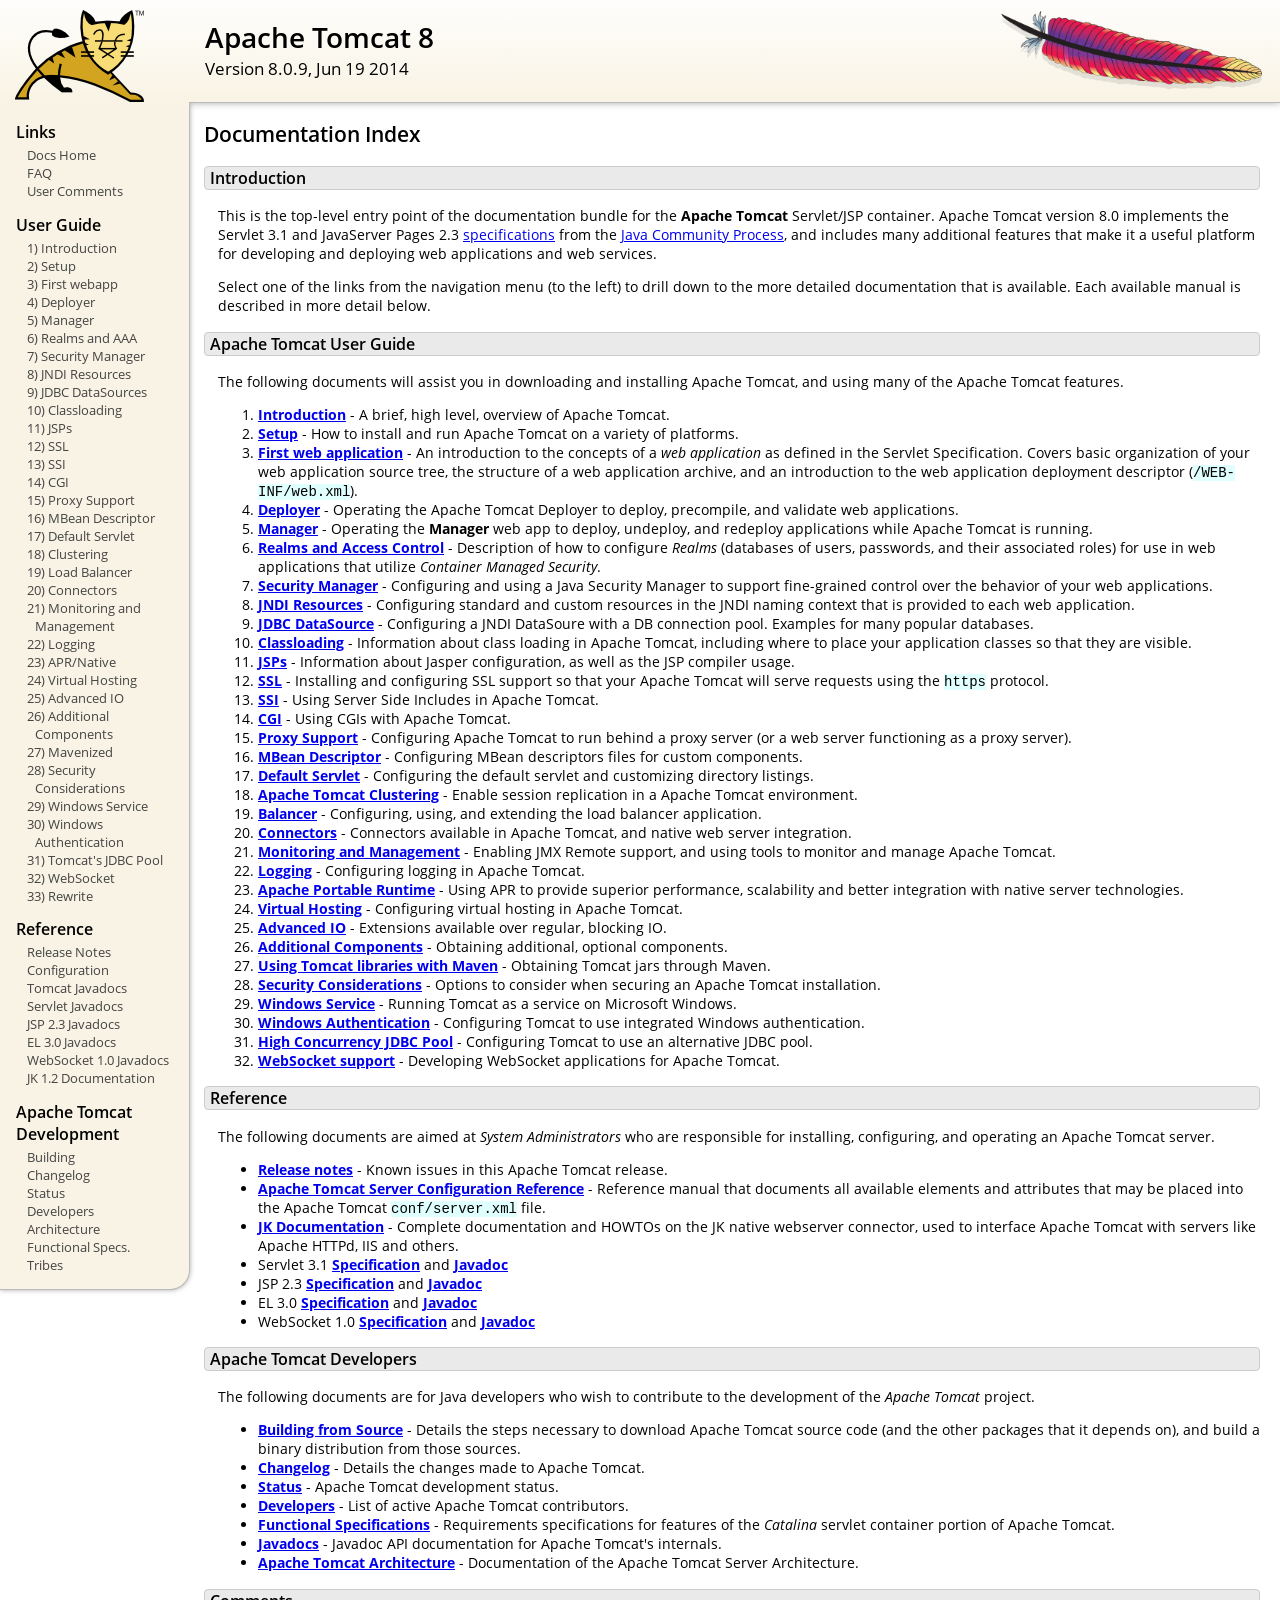
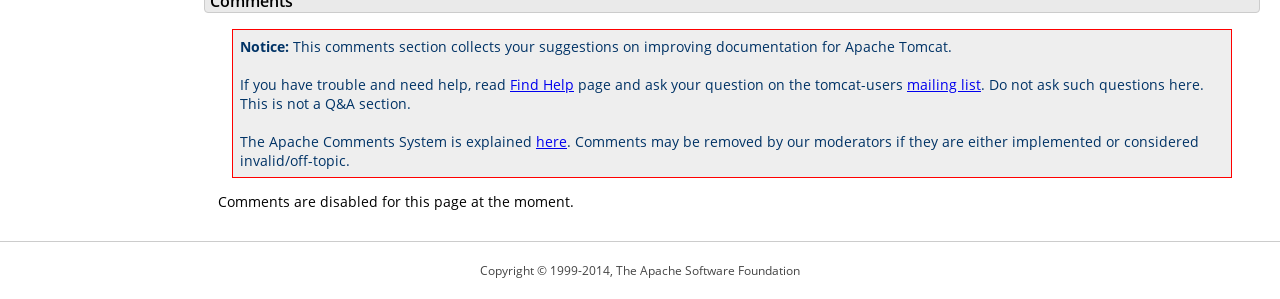
<file: webapps/docs/index.html>
<!DOCTYPE html SYSTEM "about:legacy-compat">
<html lang="en"><head><META http-equiv="Content-Type" content="text/html; charset=UTF-8"><link href="./images/docs-stylesheet.css" rel="stylesheet" type="text/css"><title>Apache Tomcat 8 (8.0.9) - Documentation Index</title><meta name="author" content="Craig R. McClanahan"><meta name="author" content="Remy Maucherat"><meta name="author" content="Yoav Shapira"><script type="application/javascript" data-comments-identifier="tomcat-8.0-doc/index">
    "use strict"; // Enable strict mode

    (function() {
      var thisScript = document.currentScript;
      if (!thisScript) { // Workaround for IE <= 11
        var scripts = document.getElementsByTagName("script");
        thisScript = scripts[scripts.length - 1];
      }
      document.addEventListener("DOMContentLoaded", (function() {
        var commentsDiv = document.getElementById("comments_thread");
        var commentsShortname = "tomcat";
        var commentsIdentifier = "http://tomcat.apache.org/" +
          thisScript.getAttribute("data-comments-identifier") + ".html";

        (function(w, d) {
          if (w.location.hostname.toLowerCase() == "tomcat.apache.org") {
            var s = d.createElement("script");
            s.type = "application/javascript";
            s.async = true;
            s.src = "https://comments.apache.org/show_comments.lua?site=" +
              encodeURIComponent(commentsShortname) +
              "&page=" + encodeURIComponent(commentsIdentifier);
            d.head.appendChild(s);
          } else {
            commentsDiv.appendChild(d.createTextNode("Comments are disabled for this page at the moment."));
          }
        })(window, document);
      }), false);
    })();
  </script></head><body><div id="wrapper"><header><div id="header"><div><div><div class="logo noPrint"><a href="http://tomcat.apache.org/"><img alt="Tomcat Home" src="./images/tomcat.png"></a></div><div style="height: 1px;"></div><div class="asfLogo noPrint"><a href="http://www.apache.org/" target="_blank"><img src="./images/asf-feather.png" alt="The Apache Software Foundation" style="width: 266px; height: 83px;"></a></div><h1>Apache Tomcat 8</h1><div class="versionInfo">
          Version 8.0.9,
          <time datetime="2014-06-19">Jun 19 2014</time></div><div style="height: 1px;"></div><div style="clear: left;"></div></div></div></div></header><div id="middle"><div><div id="mainLeft" class="noprint"><div><nav><div><h2>Links</h2><ul><li><a href="index.html">Docs Home</a></li><li><a href="http://wiki.apache.org/tomcat/FAQ">FAQ</a></li><li><a href="#comments_section">User Comments</a></li></ul></div><div><h2>User Guide</h2><ul><li><a href="introduction.html">1) Introduction</a></li><li><a href="setup.html">2) Setup</a></li><li><a href="appdev/index.html">3) First webapp</a></li><li><a href="deployer-howto.html">4) Deployer</a></li><li><a href="manager-howto.html">5) Manager</a></li><li><a href="realm-howto.html">6) Realms and AAA</a></li><li><a href="security-manager-howto.html">7) Security Manager</a></li><li><a href="jndi-resources-howto.html">8) JNDI Resources</a></li><li><a href="jndi-datasource-examples-howto.html">9) JDBC DataSources</a></li><li><a href="class-loader-howto.html">10) Classloading</a></li><li><a href="jasper-howto.html">11) JSPs</a></li><li><a href="ssl-howto.html">12) SSL</a></li><li><a href="ssi-howto.html">13) SSI</a></li><li><a href="cgi-howto.html">14) CGI</a></li><li><a href="proxy-howto.html">15) Proxy Support</a></li><li><a href="mbeans-descriptor-howto.html">16) MBean Descriptor</a></li><li><a href="default-servlet.html">17) Default Servlet</a></li><li><a href="cluster-howto.html">18) Clustering</a></li><li><a href="balancer-howto.html">19) Load Balancer</a></li><li><a href="connectors.html">20) Connectors</a></li><li><a href="monitoring.html">21) Monitoring and Management</a></li><li><a href="logging.html">22) Logging</a></li><li><a href="apr.html">23) APR/Native</a></li><li><a href="virtual-hosting-howto.html">24) Virtual Hosting</a></li><li><a href="aio.html">25) Advanced IO</a></li><li><a href="extras.html">26) Additional Components</a></li><li><a href="maven-jars.html">27) Mavenized</a></li><li><a href="security-howto.html">28) Security Considerations</a></li><li><a href="windows-service-howto.html">29) Windows Service</a></li><li><a href="windows-auth-howto.html">30) Windows Authentication</a></li><li><a href="jdbc-pool.html">31) Tomcat's JDBC Pool</a></li><li><a href="web-socket-howto.html">32) WebSocket</a></li><li><a href="rewrite.html">33) Rewrite</a></li></ul></div><div><h2>Reference</h2><ul><li><a href="RELEASE-NOTES.txt">Release Notes</a></li><li><a href="config/index.html">Configuration</a></li><li><a href="api/index.html">Tomcat Javadocs</a></li><li><a href="servletapi/index.html">Servlet Javadocs</a></li><li><a href="jspapi/index.html">JSP 2.3 Javadocs</a></li><li><a href="elapi/index.html">EL 3.0 Javadocs</a></li><li><a href="websocketapi/index.html">WebSocket 1.0 Javadocs</a></li><li><a href="http://tomcat.apache.org/connectors-doc/">JK 1.2 Documentation</a></li></ul></div><div><h2>Apache Tomcat Development</h2><ul><li><a href="building.html">Building</a></li><li><a href="changelog.html">Changelog</a></li><li><a href="http://wiki.apache.org/tomcat/TomcatVersions">Status</a></li><li><a href="developers.html">Developers</a></li><li><a href="architecture/index.html">Architecture</a></li><li><a href="funcspecs/index.html">Functional Specs.</a></li><li><a href="tribes/introduction.html">Tribes</a></li></ul></div></nav></div></div><div id="mainRight"><div id="content"><h2>Documentation Index</h2><h3 id="Introduction">Introduction</h3><div class="text">

<p>This is the top-level entry point of the documentation bundle for the
<strong>Apache Tomcat</strong> Servlet/JSP container.  Apache Tomcat version
8.0 implements the Servlet 3.1 and JavaServer Pages 2.3
<a href="http://wiki.apache.org/tomcat/Specifications">specifications</a> from the
<a href="http://www.jcp.org">Java Community Process</a>, and includes many
additional features that make it a useful platform for developing and deploying
web applications and web services.</p>

<p>Select one of the links from the navigation menu (to the left) to drill
down to the more detailed documentation that is available.  Each available
manual is described in more detail below.</p>

</div><h3 id="Apache_Tomcat_User_Guide">Apache Tomcat User Guide</h3><div class="text">

<p>The following documents will assist you in downloading and installing
Apache Tomcat, and using many of the Apache Tomcat features.</p>

<ol>
<li><a href="introduction.html"><strong>Introduction</strong></a> - A
    brief, high level, overview of Apache Tomcat.</li>
<li><a href="setup.html"><strong>Setup</strong></a> - How to install and run
    Apache Tomcat on a variety of platforms.</li>
<li><a href="appdev/index.html"><strong>First web application</strong></a>
    - An introduction to the concepts of a <em>web application</em> as defined
    in the Servlet Specification.  Covers basic organization of your web application
    source tree, the structure of a web application archive, and an
    introduction to the web application deployment descriptor
    (<code>/WEB-INF/web.xml</code>).</li>
<li><a href="deployer-howto.html"><strong>Deployer</strong></a> -
    Operating the Apache Tomcat Deployer to deploy, precompile, and validate web
    applications.</li>
<li><a href="manager-howto.html"><strong>Manager</strong></a> -
    Operating the <strong>Manager</strong> web app to deploy, undeploy, and
    redeploy applications while Apache Tomcat is running.</li>
<li><a href="realm-howto.html"><strong>Realms and Access Control</strong></a>
    - Description of how to configure <em>Realms</em> (databases of users,
    passwords, and their associated roles) for use in web applications that
    utilize <em>Container Managed Security</em>.</li>
<li><a href="security-manager-howto.html"><strong>Security Manager</strong></a>
    - Configuring and using a Java Security Manager to
    support fine-grained control over the behavior of your web applications.
    </li>
<li><a href="jndi-resources-howto.html"><strong>JNDI Resources</strong></a>
    - Configuring standard and custom resources in the JNDI naming context
    that is provided to each web application.</li>
<li><a href="jndi-datasource-examples-howto.html">
    <strong>JDBC DataSource</strong></a>
    - Configuring a JNDI DataSoure with a DB connection pool.
    Examples for many popular databases.</li>
<li><a href="class-loader-howto.html"><strong>Classloading</strong></a>
    - Information about class loading in Apache Tomcat, including where to place
    your application classes so that they are visible.</li>
<li><a href="jasper-howto.html"><strong>JSPs</strong></a>
    - Information about Jasper configuration, as well as the JSP compiler
    usage.</li>
<li><a href="ssl-howto.html"><strong>SSL</strong></a> -
    Installing and
    configuring SSL support so that your Apache Tomcat will serve requests using
    the <code>https</code> protocol.</li>
<li><a href="ssi-howto.html"><strong>SSI</strong></a> -
    Using Server Side Includes in Apache Tomcat.</li>
<li><a href="cgi-howto.html"><strong>CGI</strong></a> -
    Using CGIs with Apache Tomcat.</li>
<li><a href="proxy-howto.html"><strong>Proxy Support</strong></a> -
    Configuring Apache Tomcat to run behind a proxy server (or a web server
    functioning as a proxy server).</li>
<li><a href="mbeans-descriptor-howto.html"><strong>MBean Descriptor</strong></a> -
    Configuring MBean descriptors files for custom components.</li>
<li><a href="default-servlet.html"><strong>Default Servlet</strong></a> -
    Configuring the default servlet and customizing directory listings.</li>
<li><a href="cluster-howto.html"><strong>Apache Tomcat Clustering</strong></a> -
    Enable session replication in a Apache Tomcat environment.</li>
<li><a href="balancer-howto.html"><strong>Balancer</strong></a> -
    Configuring, using, and extending the load balancer application.</li>
<li><a href="connectors.html"><strong>Connectors</strong></a> -
    Connectors available in Apache Tomcat, and native web server integration.</li>
<li><a href="monitoring.html"><strong>Monitoring and Management</strong></a> -
    Enabling JMX Remote support, and using tools to monitor and manage Apache Tomcat.</li>
<li><a href="logging.html"><strong>Logging</strong></a> -
    Configuring logging in Apache Tomcat.</li>
<li><a href="apr.html"><strong>Apache Portable Runtime</strong></a> -
    Using APR to provide superior performance, scalability and better
    integration with native server technologies.</li>
<li><a href="virtual-hosting-howto.html"><strong>Virtual Hosting</strong></a> -
    Configuring virtual hosting in Apache Tomcat.</li>
<li><a href="aio.html"><strong>Advanced IO</strong></a> -
    Extensions available over regular, blocking IO.</li>
<li><a href="extras.html"><strong>Additional Components</strong></a> -
    Obtaining additional, optional components.</li>
<li><a href="maven-jars.html"><strong>Using Tomcat libraries with Maven</strong></a> -
    Obtaining Tomcat jars through Maven.</li>
<li><a href="security-howto.html"><strong>Security Considerations</strong></a> -
    Options to consider when securing an Apache Tomcat installation.</li>
<li><a href="windows-service-howto.html"><strong>Windows Service</strong></a> -
    Running Tomcat as a service on Microsoft Windows.</li>
<li><a href="windows-auth-howto.html"><strong>Windows Authentication</strong></a> -
    Configuring Tomcat to use integrated Windows authentication.</li>
<li><a href="jdbc-pool.html"><strong>High Concurrency JDBC Pool</strong></a> -
    Configuring Tomcat to use an alternative JDBC pool.</li>
<li><a href="web-socket-howto.html"><strong>WebSocket support</strong></a> -
    Developing WebSocket applications for Apache Tomcat.</li>

</ol>

</div><h3 id="Reference">Reference</h3><div class="text">

<p>The following documents are aimed at <em>System Administrators</em> who
are responsible for installing, configuring, and operating an Apache Tomcat server.
</p>
<ul>
<li><a href="RELEASE-NOTES.txt"><strong>Release notes</strong></a>
    - Known issues in this Apache Tomcat release.
    </li>
<li><a href="config/index.html"><strong>Apache Tomcat Server Configuration Reference</strong></a>
    - Reference manual that documents all available elements and attributes
      that may be placed into the Apache Tomcat <code>conf/server.xml</code> file.
    </li>
<li><a href="http://tomcat.apache.org/connectors-doc/index.html"><strong>JK Documentation</strong></a>
    - Complete documentation and HOWTOs on the JK native webserver connector,
      used to interface Apache Tomcat with servers like Apache HTTPd, IIS
      and others.</li>
<li>Servlet 3.1
    <a href="http://jcp.org/aboutJava/communityprocess/final/jsr340/index.html">
    <strong>Specification</strong></a> and
    <a href="http://docs.oracle.com/javaee/7/api/javax/servlet/package-summary.html">
    <strong>Javadoc</strong></a>
    </li>
<li>JSP 2.3
    <a href="http://jcp.org/aboutJava/communityprocess/mrel/jsr245/index2.html">
    <strong>Specification</strong></a> and
    <a href="http://docs.oracle.com/javaee/7/api/javax/servlet/jsp/package-summary.html">
    <strong>Javadoc</strong></a>
    </li>
<li>EL 3.0
    <a href="http://jcp.org/aboutJava/communityprocess/final/jsr341/index.html">
    <strong>Specification</strong></a> and
    <a href="http://docs.oracle.com/javaee/7/api/javax/el/package-summary.html">
    <strong>Javadoc</strong></a>
    </li>
<li>WebSocket 1.0
    <a href="http://jcp.org/aboutJava/communityprocess/final/jsr356/index.html">
    <strong>Specification</strong></a> and
    <a href="http://docs.oracle.com/javaee/7/api/javax/websocket/package-summary.html">
    <strong>Javadoc</strong></a>
    </li>
</ul>

</div><h3 id="Apache_Tomcat_Developers">Apache Tomcat Developers</h3><div class="text">

<p>The following documents are for Java developers who wish to contribute to
the development of the <em>Apache Tomcat</em> project.</p>
<ul>
<li><a href="building.html"><strong>Building from Source</strong></a> -
    Details the steps necessary to download Apache Tomcat source code (and the
    other packages that it depends on), and build a binary distribution from
    those sources.
    </li>
<li><a href="changelog.html"><strong>Changelog</strong></a> - Details the
    changes made to Apache Tomcat.
    </li>
<li><a href="http://wiki.apache.org/tomcat/TomcatVersions"><strong>Status</strong></a> -
    Apache Tomcat development status.
    </li>
<li><a href="developers.html"><strong>Developers</strong></a> - List of active
    Apache Tomcat contributors.
    </li>
<li><a href="funcspecs/index.html"><strong>Functional Specifications</strong></a>
    - Requirements specifications for features of the <em>Catalina</em> servlet
    container portion of Apache Tomcat.</li>
<li><a href="api/index.html"><strong>Javadocs</strong></a>
    - Javadoc API documentation for Apache Tomcat's internals.</li>
<li><a href="architecture/index.html"><strong>Apache Tomcat Architecture</strong></a>
    - Documentation of the Apache Tomcat Server Architecture.</li>
</ul>

</div><div class="noprint"><h3 id="comments_section">
                  Comments
                </h3><div class="text"><p class="notice"><strong>Notice: </strong>This comments section collects your suggestions
                    on improving documentation for Apache Tomcat.<br><br>
                    If you have trouble and need help, read
                    <a href="http://tomcat.apache.org/findhelp.html">Find Help</a> page
                    and ask your question on the tomcat-users
                    <a href="http://tomcat.apache.org/lists.html">mailing list</a>.
                    Do not ask such questions here. This is not a Q&amp;A section.<br><br>
                    The Apache Comments System is explained <a href="./comments.html">here</a>.
                    Comments may be removed by our moderators if they are either
                    implemented or considered invalid/off-topic.
                  </p><div id="comments_thread"></div></div></div></div></div></div></div><footer><div id="footer">
    Copyright &copy; 1999-2014, The Apache Software Foundation
  </div></footer></div></body></html>
</file>
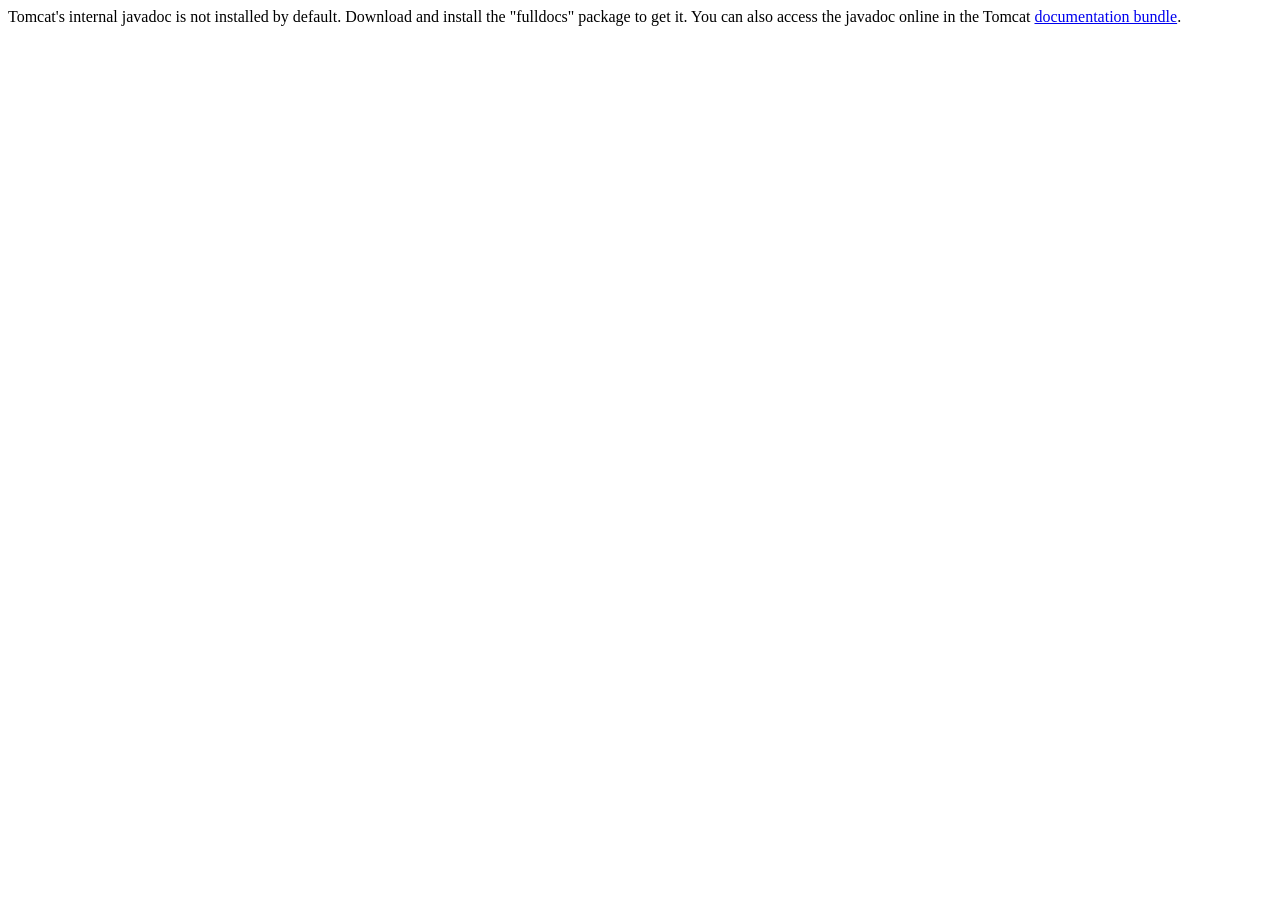
<file: webapps/docs/api/index.html>
<!--
  Licensed to the Apache Software Foundation (ASF) under one or more
  contributor license agreements.  See the NOTICE file distributed with
  this work for additional information regarding copyright ownership.
  The ASF licenses this file to You under the Apache License, Version 2.0
  (the "License"); you may not use this file except in compliance with
  the License.  You may obtain a copy of the License at

      http://www.apache.org/licenses/LICENSE-2.0

  Unless required by applicable law or agreed to in writing, software
  distributed under the License is distributed on an "AS IS" BASIS,
  WITHOUT WARRANTIES OR CONDITIONS OF ANY KIND, either express or implied.
  See the License for the specific language governing permissions and
  limitations under the License.
-->
<!DOCTYPE html>
<html>
    <head>
    <meta charset="UTF-8" />
    <title>API docs</title>
</head>

<body>

Tomcat's internal javadoc is not installed by default. Download and install
the "fulldocs" package to get it.

You can also access the javadoc online in the Tomcat
<a href="http://tomcat.apache.org/tomcat-8.0-doc/">
documentation bundle</a>.

</body>
</html>
</file>
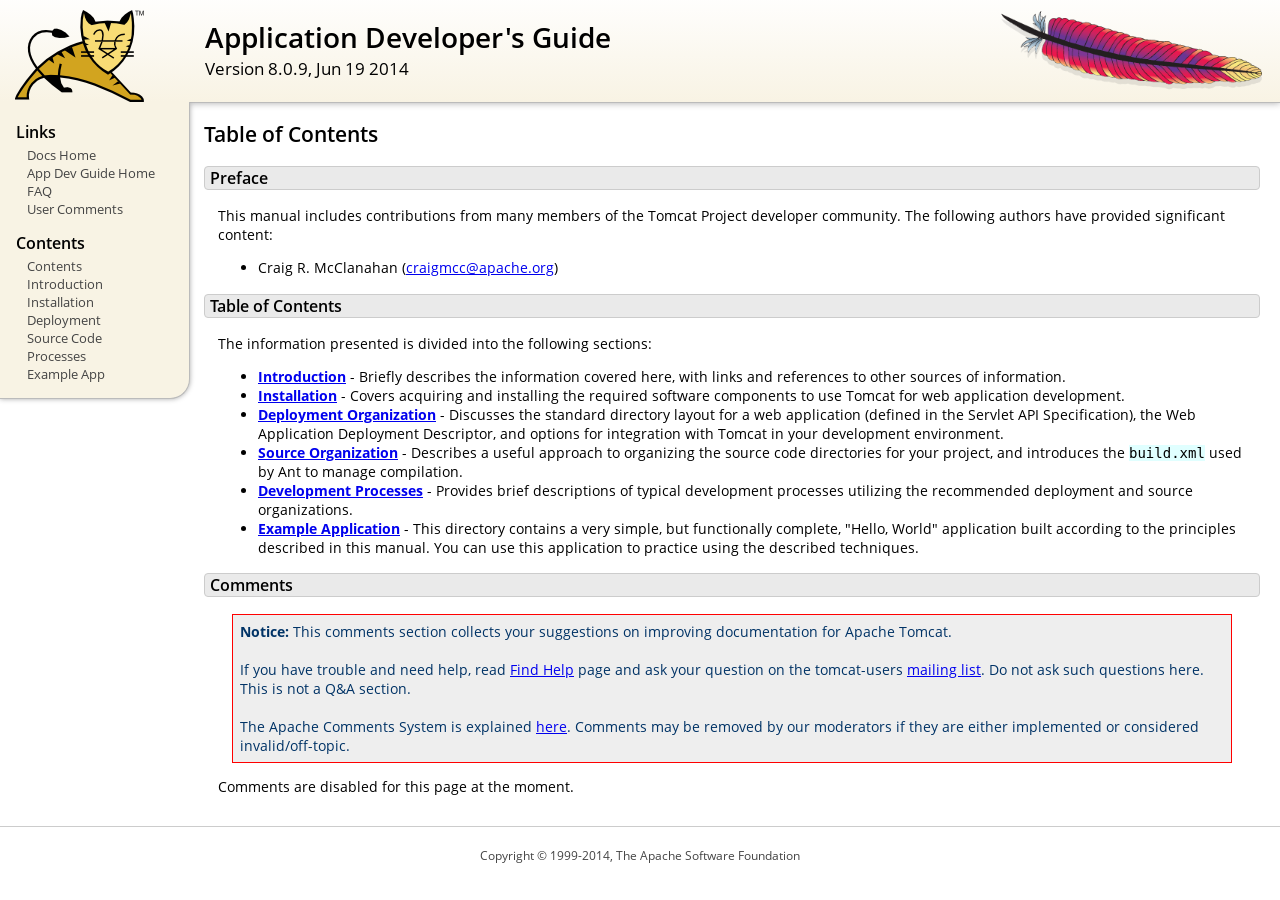
<file: webapps/docs/appdev/index.html>
<!DOCTYPE html SYSTEM "about:legacy-compat">
<html lang="en"><head><META http-equiv="Content-Type" content="text/html; charset=UTF-8"><link href="../images/docs-stylesheet.css" rel="stylesheet" type="text/css"><title>Application Developer's Guide (8.0.9) - Table of Contents</title><meta name="author" content="Craig R. McClanahan"><script type="application/javascript" data-comments-identifier="tomcat-8.0-doc/appdev/index">
    "use strict"; // Enable strict mode

    (function() {
      var thisScript = document.currentScript;
      if (!thisScript) { // Workaround for IE <= 11
        var scripts = document.getElementsByTagName("script");
        thisScript = scripts[scripts.length - 1];
      }
      document.addEventListener("DOMContentLoaded", (function() {
        var commentsDiv = document.getElementById("comments_thread");
        var commentsShortname = "tomcat";
        var commentsIdentifier = "http://tomcat.apache.org/" +
          thisScript.getAttribute("data-comments-identifier") + ".html";

        (function(w, d) {
          if (w.location.hostname.toLowerCase() == "tomcat.apache.org") {
            var s = d.createElement("script");
            s.type = "application/javascript";
            s.async = true;
            s.src = "https://comments.apache.org/show_comments.lua?site=" +
              encodeURIComponent(commentsShortname) +
              "&page=" + encodeURIComponent(commentsIdentifier);
            d.head.appendChild(s);
          } else {
            commentsDiv.appendChild(d.createTextNode("Comments are disabled for this page at the moment."));
          }
        })(window, document);
      }), false);
    })();
  </script></head><body><div id="wrapper"><header><div id="header"><div><div><div class="logo noPrint"><a href="http://tomcat.apache.org/"><img alt="Tomcat Home" src="../images/tomcat.png"></a></div><div style="height: 1px;"></div><div class="asfLogo noPrint"><a href="http://www.apache.org/" target="_blank"><img src="../images/asf-feather.png" alt="The Apache Software Foundation" style="width: 266px; height: 83px;"></a></div><h1>Application Developer's Guide</h1><div class="versionInfo">
          Version 8.0.9,
          <time datetime="2014-06-19">Jun 19 2014</time></div><div style="height: 1px;"></div><div style="clear: left;"></div></div></div></div></header><div id="middle"><div><div id="mainLeft" class="noprint"><div><nav><div><h2>Links</h2><ul><li><a href="../index.html">Docs Home</a></li><li><a href="index.html">App Dev Guide Home</a></li><li><a href="http://wiki.apache.org/tomcat/FAQ">FAQ</a></li><li><a href="#comments_section">User Comments</a></li></ul></div><div><h2>Contents</h2><ul><li><a href="index.html">Contents</a></li><li><a href="introduction.html">Introduction</a></li><li><a href="installation.html">Installation</a></li><li><a href="deployment.html">Deployment</a></li><li><a href="source.html">Source Code</a></li><li><a href="processes.html">Processes</a></li><li><a href="sample/">Example App</a></li></ul></div></nav></div></div><div id="mainRight"><div id="content"><h2>Table of Contents</h2><h3 id="Preface">Preface</h3><div class="text">

<p>This manual includes contributions from many members of the Tomcat Project
developer community.  The following authors have provided significant content:
</p>
<ul>
<li>Craig R. McClanahan
    (<a href="mailto:craigmcc@apache.org">craigmcc@apache.org</a>)</li>
</ul>

</div><h3 id="Table_of_Contents">Table of Contents</h3><div class="text">

<p>The information presented is divided into the following sections:</p>
<ul>
<li><a href="introduction.html"><strong>Introduction</strong></a> -
    Briefly describes the information covered here, with
    links and references to other sources of information.</li>
<li><a href="installation.html"><strong>Installation</strong></a> -
    Covers acquiring and installing the required software
    components to use Tomcat for web application development.</li>
<li><a href="deployment.html"><strong>Deployment Organization</strong></a> -
    Discusses the standard directory layout for a web application
    (defined in the Servlet API Specification), the Web Application
    Deployment Descriptor, and options for integration with Tomcat
    in your development environment.</li>
<li><a href="source.html"><strong>Source Organization</strong></a> -
    Describes a useful approach to organizing the source code
    directories for your project, and introduces the
    <code>build.xml</code> used by Ant to manage compilation.</li>
<li><a href="processes.html"><strong>Development Processes</strong></a> -
    Provides brief descriptions of typical development processes
    utilizing the recommended deployment and source organizations.</li>
<li><a href="sample/" target="_blank"><strong>Example Application</strong></a> -
    This directory contains a very simple, but functionally complete,
    "Hello, World" application built according to the principles
    described in this manual.  You can use this application to
    practice using the described techniques.</li>
</ul>

</div><div class="noprint"><h3 id="comments_section">
                  Comments
                </h3><div class="text"><p class="notice"><strong>Notice: </strong>This comments section collects your suggestions
                    on improving documentation for Apache Tomcat.<br><br>
                    If you have trouble and need help, read
                    <a href="http://tomcat.apache.org/findhelp.html">Find Help</a> page
                    and ask your question on the tomcat-users
                    <a href="http://tomcat.apache.org/lists.html">mailing list</a>.
                    Do not ask such questions here. This is not a Q&amp;A section.<br><br>
                    The Apache Comments System is explained <a href="../comments.html">here</a>.
                    Comments may be removed by our moderators if they are either
                    implemented or considered invalid/off-topic.
                  </p><div id="comments_thread"></div></div></div></div></div></div></div><footer><div id="footer">
    Copyright &copy; 1999-2014, The Apache Software Foundation
  </div></footer></div></body></html>
</file>
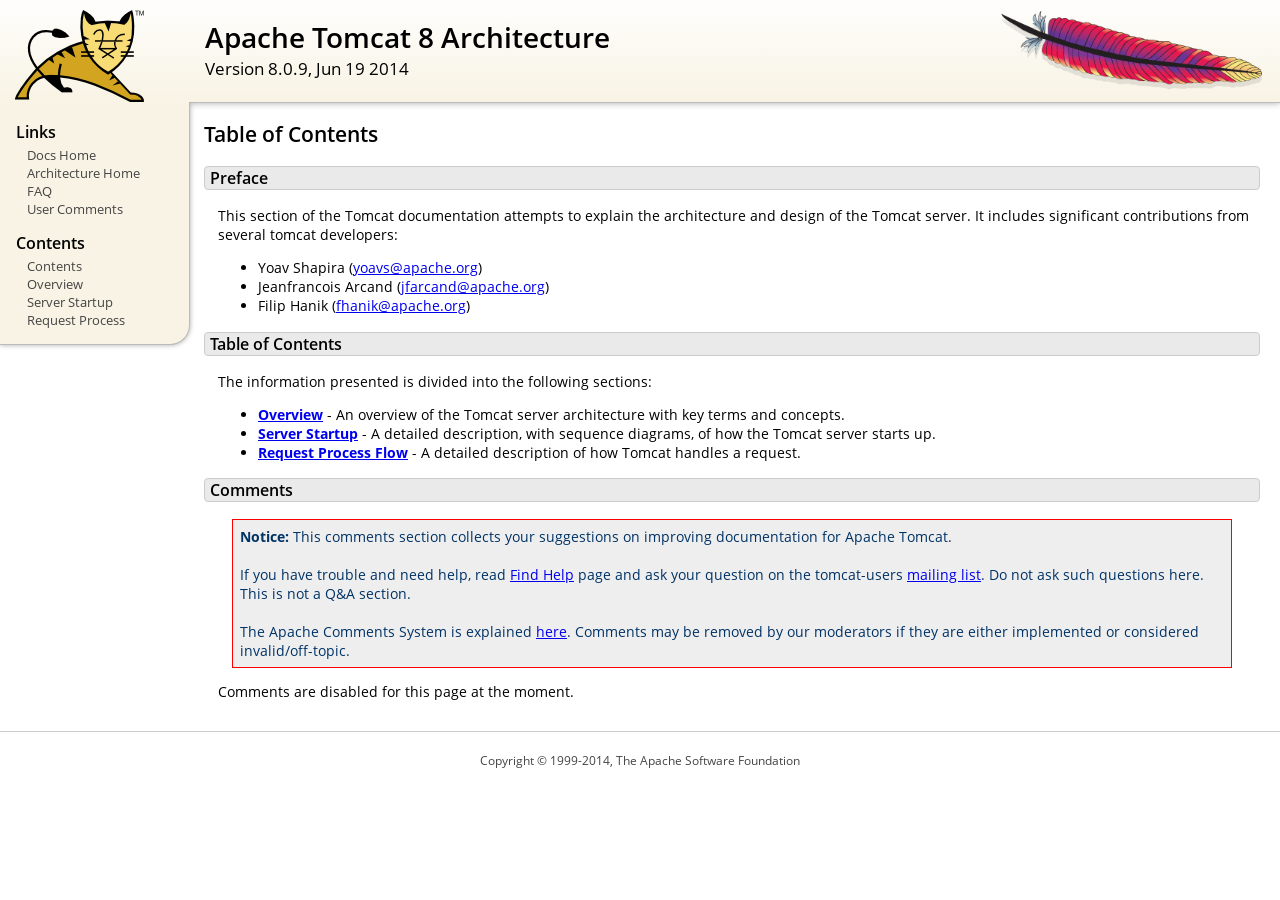
<file: webapps/docs/architecture/index.html>
<!DOCTYPE html SYSTEM "about:legacy-compat">
<html lang="en"><head><META http-equiv="Content-Type" content="text/html; charset=UTF-8"><link href="../images/docs-stylesheet.css" rel="stylesheet" type="text/css"><title>Apache Tomcat 8 Architecture (8.0.9) - Table of Contents</title><meta name="author" content="Yoav Shapira"><script type="application/javascript" data-comments-identifier="tomcat-8.0-doc/architecture/index">
    "use strict"; // Enable strict mode

    (function() {
      var thisScript = document.currentScript;
      if (!thisScript) { // Workaround for IE <= 11
        var scripts = document.getElementsByTagName("script");
        thisScript = scripts[scripts.length - 1];
      }
      document.addEventListener("DOMContentLoaded", (function() {
        var commentsDiv = document.getElementById("comments_thread");
        var commentsShortname = "tomcat";
        var commentsIdentifier = "http://tomcat.apache.org/" +
          thisScript.getAttribute("data-comments-identifier") + ".html";

        (function(w, d) {
          if (w.location.hostname.toLowerCase() == "tomcat.apache.org") {
            var s = d.createElement("script");
            s.type = "application/javascript";
            s.async = true;
            s.src = "https://comments.apache.org/show_comments.lua?site=" +
              encodeURIComponent(commentsShortname) +
              "&page=" + encodeURIComponent(commentsIdentifier);
            d.head.appendChild(s);
          } else {
            commentsDiv.appendChild(d.createTextNode("Comments are disabled for this page at the moment."));
          }
        })(window, document);
      }), false);
    })();
  </script></head><body><div id="wrapper"><header><div id="header"><div><div><div class="logo noPrint"><a href="http://tomcat.apache.org/"><img alt="Tomcat Home" src="../images/tomcat.png"></a></div><div style="height: 1px;"></div><div class="asfLogo noPrint"><a href="http://www.apache.org/" target="_blank"><img src="../images/asf-feather.png" alt="The Apache Software Foundation" style="width: 266px; height: 83px;"></a></div><h1>Apache Tomcat 8 Architecture</h1><div class="versionInfo">
          Version 8.0.9,
          <time datetime="2014-06-19">Jun 19 2014</time></div><div style="height: 1px;"></div><div style="clear: left;"></div></div></div></div></header><div id="middle"><div><div id="mainLeft" class="noprint"><div><nav><div><h2>Links</h2><ul><li><a href="../index.html">Docs Home</a></li><li><a href="index.html">Architecture Home</a></li><li><a href="http://wiki.apache.org/tomcat/FAQ">FAQ</a></li><li><a href="#comments_section">User Comments</a></li></ul></div><div><h2>Contents</h2><ul><li><a href="index.html">Contents</a></li><li><a href="overview.html">Overview</a></li><li><a href="startup.html">Server Startup</a></li><li><a href="requestProcess.html">Request Process</a></li></ul></div></nav></div></div><div id="mainRight"><div id="content"><h2>Table of Contents</h2><h3 id="Preface">Preface</h3><div class="text">

<p>This section of the Tomcat documentation attempts to explain
the architecture and design of the Tomcat server.  It includes significant
contributions from several tomcat developers:
</p>
<ul>
<li>Yoav Shapira
    (<a href="mailto:yoavs@apache.org">yoavs@apache.org</a>)</li>
<li>Jeanfrancois Arcand
    (<a href="mailto:jfarcand@apache.org">jfarcand@apache.org</a>)</li>
<li>Filip Hanik
    (<a href="mailto:fhanik@apache.org">fhanik@apache.org</a>)</li>
</ul>

</div><h3 id="Table_of_Contents">Table of Contents</h3><div class="text">

<p>The information presented is divided into the following sections:</p>
<ul>
<li><a href="overview.html"><strong>Overview</strong></a> -
    An overview of the Tomcat server architecture with key terms
    and concepts.</li>
<li><a href="startup.html"><strong>Server Startup</strong></a> -
    A detailed description, with sequence diagrams, of how the Tomcat
    server starts up.</li>
<li><a href="requestProcess.html"><strong>Request Process Flow</strong></a> -
    A detailed description of how Tomcat handles a request.</li>
</ul>

</div><div class="noprint"><h3 id="comments_section">
                  Comments
                </h3><div class="text"><p class="notice"><strong>Notice: </strong>This comments section collects your suggestions
                    on improving documentation for Apache Tomcat.<br><br>
                    If you have trouble and need help, read
                    <a href="http://tomcat.apache.org/findhelp.html">Find Help</a> page
                    and ask your question on the tomcat-users
                    <a href="http://tomcat.apache.org/lists.html">mailing list</a>.
                    Do not ask such questions here. This is not a Q&amp;A section.<br><br>
                    The Apache Comments System is explained <a href="../comments.html">here</a>.
                    Comments may be removed by our moderators if they are either
                    implemented or considered invalid/off-topic.
                  </p><div id="comments_thread"></div></div></div></div></div></div></div><footer><div id="footer">
    Copyright &copy; 1999-2014, The Apache Software Foundation
  </div></footer></div></body></html>
</file>
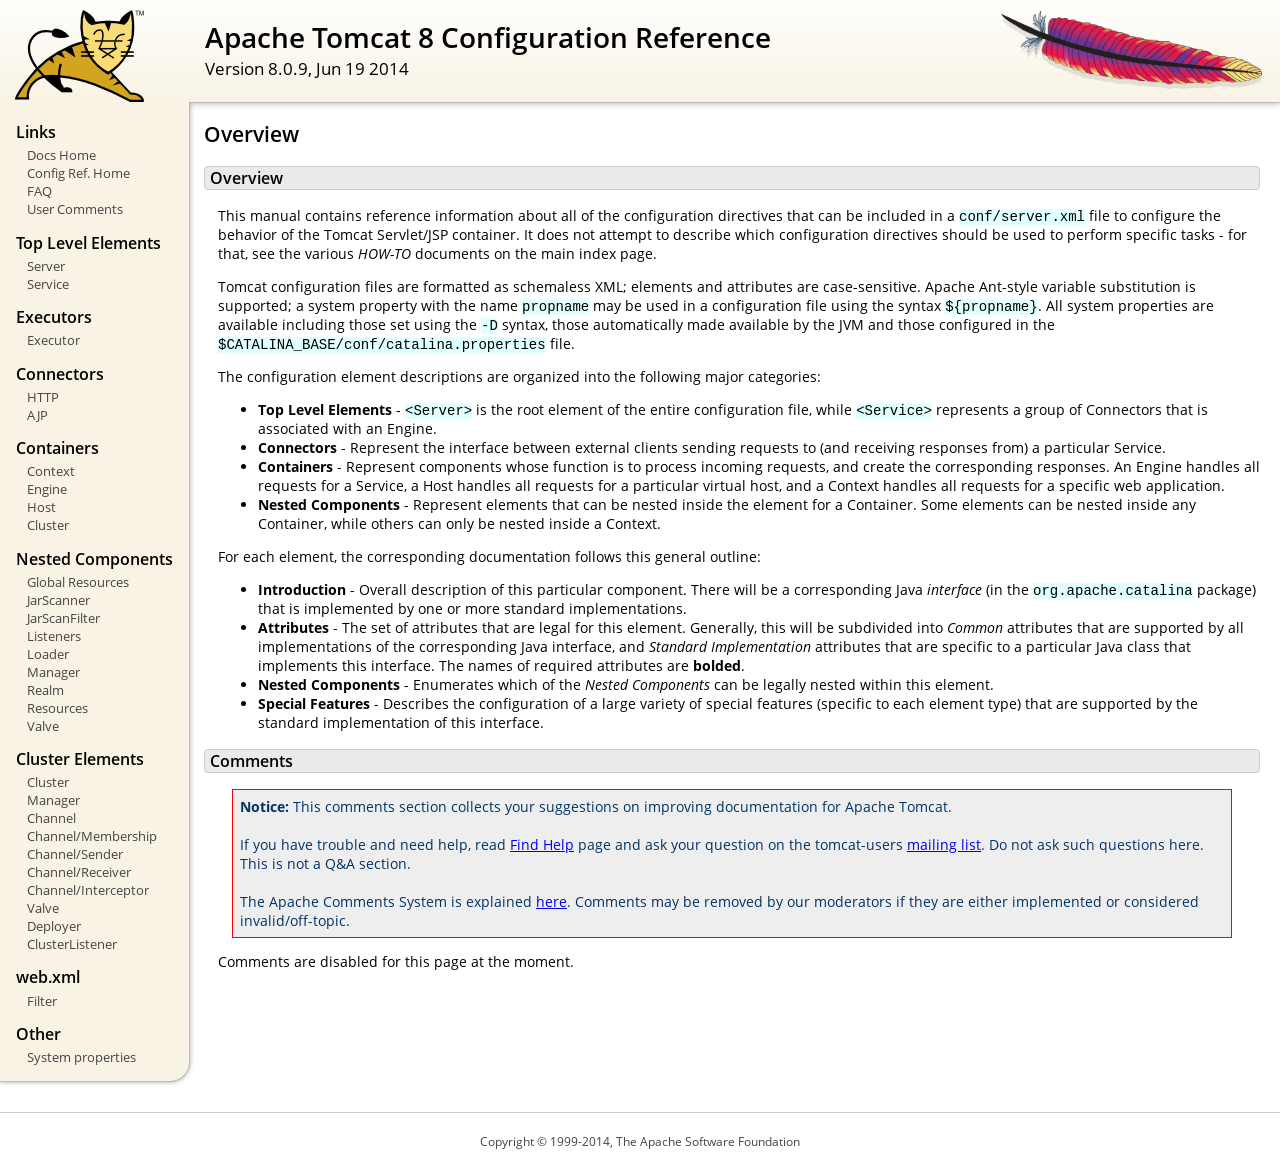
<file: webapps/docs/config/index.html>
<!DOCTYPE html SYSTEM "about:legacy-compat">
<html lang="en"><head><META http-equiv="Content-Type" content="text/html; charset=UTF-8"><link href="../images/docs-stylesheet.css" rel="stylesheet" type="text/css"><title>Apache Tomcat 8 Configuration Reference (8.0.9) - Overview</title><meta name="author" content="Craig R. McClanahan"><script type="application/javascript" data-comments-identifier="tomcat-8.0-doc/config/index">
    "use strict"; // Enable strict mode

    (function() {
      var thisScript = document.currentScript;
      if (!thisScript) { // Workaround for IE <= 11
        var scripts = document.getElementsByTagName("script");
        thisScript = scripts[scripts.length - 1];
      }
      document.addEventListener("DOMContentLoaded", (function() {
        var commentsDiv = document.getElementById("comments_thread");
        var commentsShortname = "tomcat";
        var commentsIdentifier = "http://tomcat.apache.org/" +
          thisScript.getAttribute("data-comments-identifier") + ".html";

        (function(w, d) {
          if (w.location.hostname.toLowerCase() == "tomcat.apache.org") {
            var s = d.createElement("script");
            s.type = "application/javascript";
            s.async = true;
            s.src = "https://comments.apache.org/show_comments.lua?site=" +
              encodeURIComponent(commentsShortname) +
              "&page=" + encodeURIComponent(commentsIdentifier);
            d.head.appendChild(s);
          } else {
            commentsDiv.appendChild(d.createTextNode("Comments are disabled for this page at the moment."));
          }
        })(window, document);
      }), false);
    })();
  </script></head><body><div id="wrapper"><header><div id="header"><div><div><div class="logo noPrint"><a href="http://tomcat.apache.org/"><img alt="Tomcat Home" src="../images/tomcat.png"></a></div><div style="height: 1px;"></div><div class="asfLogo noPrint"><a href="http://www.apache.org/" target="_blank"><img src="../images/asf-feather.png" alt="The Apache Software Foundation" style="width: 266px; height: 83px;"></a></div><h1>Apache Tomcat 8 Configuration Reference</h1><div class="versionInfo">
          Version 8.0.9,
          <time datetime="2014-06-19">Jun 19 2014</time></div><div style="height: 1px;"></div><div style="clear: left;"></div></div></div></div></header><div id="middle"><div><div id="mainLeft" class="noprint"><div><nav><div><h2>Links</h2><ul><li><a href="../index.html">Docs Home</a></li><li><a href="index.html">Config Ref. Home</a></li><li><a href="http://wiki.apache.org/tomcat/FAQ">FAQ</a></li><li><a href="#comments_section">User Comments</a></li></ul></div><div><h2>Top Level Elements</h2><ul><li><a href="server.html">Server</a></li><li><a href="service.html">Service</a></li></ul></div><div><h2>Executors</h2><ul><li><a href="executor.html">Executor</a></li></ul></div><div><h2>Connectors</h2><ul><li><a href="http.html">HTTP</a></li><li><a href="ajp.html">AJP</a></li></ul></div><div><h2>Containers</h2><ul><li><a href="context.html">Context</a></li><li><a href="engine.html">Engine</a></li><li><a href="host.html">Host</a></li><li><a href="cluster.html">Cluster</a></li></ul></div><div><h2>Nested Components</h2><ul><li><a href="globalresources.html">Global Resources</a></li><li><a href="jar-scanner.html">JarScanner</a></li><li><a href="jar-scan-filter.html">JarScanFilter</a></li><li><a href="listeners.html">Listeners</a></li><li><a href="loader.html">Loader</a></li><li><a href="manager.html">Manager</a></li><li><a href="realm.html">Realm</a></li><li><a href="resources.html">Resources</a></li><li><a href="valve.html">Valve</a></li></ul></div><div><h2>Cluster Elements</h2><ul><li><a href="cluster.html">Cluster</a></li><li><a href="cluster-manager.html">Manager</a></li><li><a href="cluster-channel.html">Channel</a></li><li><a href="cluster-membership.html">Channel/Membership</a></li><li><a href="cluster-sender.html">Channel/Sender</a></li><li><a href="cluster-receiver.html">Channel/Receiver</a></li><li><a href="cluster-interceptor.html">Channel/Interceptor</a></li><li><a href="cluster-valve.html">Valve</a></li><li><a href="cluster-deployer.html">Deployer</a></li><li><a href="cluster-listener.html">ClusterListener</a></li></ul></div><div><h2>web.xml</h2><ul><li><a href="filter.html">Filter</a></li></ul></div><div><h2>Other</h2><ul><li><a href="systemprops.html">System properties</a></li></ul></div></nav></div></div><div id="mainRight"><div id="content"><h2>Overview</h2><h3 id="Overview">Overview</h3><div class="text">

<p>This manual contains reference information about all of the configuration
directives that can be included in a <code>conf/server.xml</code> file to
configure the behavior of the Tomcat Servlet/JSP container.  It does not
attempt to describe which configuration directives should be used to perform
specific tasks - for that, see the various <em>HOW-TO</em> documents on the
main index page.</p>

<p>Tomcat configuration files are formatted as schemaless XML; elements and
attributes are case-sensitive. Apache Ant-style variable substitution
is supported; a system property with the name <code>propname</code> may be
used in a configuration file using the syntax <code>${propname}</code>. All
system properties are available including those set using the <code>-D</code>
syntax, those automatically made available by the JVM and those configured in
the <code>$CATALINA_BASE/conf/catalina.properties</code> file.
</p>

<p>The configuration element descriptions are organized into the following
major categories:</p>
<ul>
<li><strong>Top Level Elements</strong> - <code>&lt;Server&gt;</code> is the
    root element of the entire configuration file, while
    <code>&lt;Service&gt;</code> represents a group of Connectors that is
    associated with an Engine.</li>
<li><strong>Connectors</strong> - Represent the interface between external
    clients sending requests to (and receiving responses from) a particular
    Service.</li>
<li><strong>Containers</strong> - Represent components whose function is to
    process incoming requests, and create the corresponding responses.
    An Engine handles all requests for a Service, a Host handles all requests
    for a particular virtual host, and a Context handles all requests for a
    specific web application.</li>
<li><strong>Nested Components</strong> - Represent elements that can be
    nested inside the element for a Container.  Some elements can be nested
    inside any Container, while others can only be nested inside a
    Context.</li>
</ul>

<p>For each element, the corresponding documentation follows this general
outline:</p>
<ul>
<li><strong>Introduction</strong> - Overall description of this particular
    component.  There will be a corresponding Java <em>interface</em> (in
    the <code>org.apache.catalina</code> package) that is implemented by one
    or more standard implementations.</li>
<li><strong>Attributes</strong> - The set of attributes that are legal for
    this element.  Generally, this will be subdivided into <em>Common</em>
    attributes that are supported by all implementations of the corresponding
    Java interface, and <em>Standard Implementation</em> attributes that are
    specific to a particular Java class that implements this interface.
    The names of required attributes are <strong>bolded</strong>.</li>
<li><strong>Nested Components</strong> - Enumerates which of the <em>Nested
    Components</em> can be legally nested within this element.</li>
<li><strong>Special Features</strong> - Describes the configuration of a large
    variety of special features (specific to each element type) that are
    supported by the standard implementation of this interface.</li>
</ul>

</div><div class="noprint"><h3 id="comments_section">
                  Comments
                </h3><div class="text"><p class="notice"><strong>Notice: </strong>This comments section collects your suggestions
                    on improving documentation for Apache Tomcat.<br><br>
                    If you have trouble and need help, read
                    <a href="http://tomcat.apache.org/findhelp.html">Find Help</a> page
                    and ask your question on the tomcat-users
                    <a href="http://tomcat.apache.org/lists.html">mailing list</a>.
                    Do not ask such questions here. This is not a Q&amp;A section.<br><br>
                    The Apache Comments System is explained <a href="../comments.html">here</a>.
                    Comments may be removed by our moderators if they are either
                    implemented or considered invalid/off-topic.
                  </p><div id="comments_thread"></div></div></div></div></div></div></div><footer><div id="footer">
    Copyright &copy; 1999-2014, The Apache Software Foundation
  </div></footer></div></body></html>
</file>
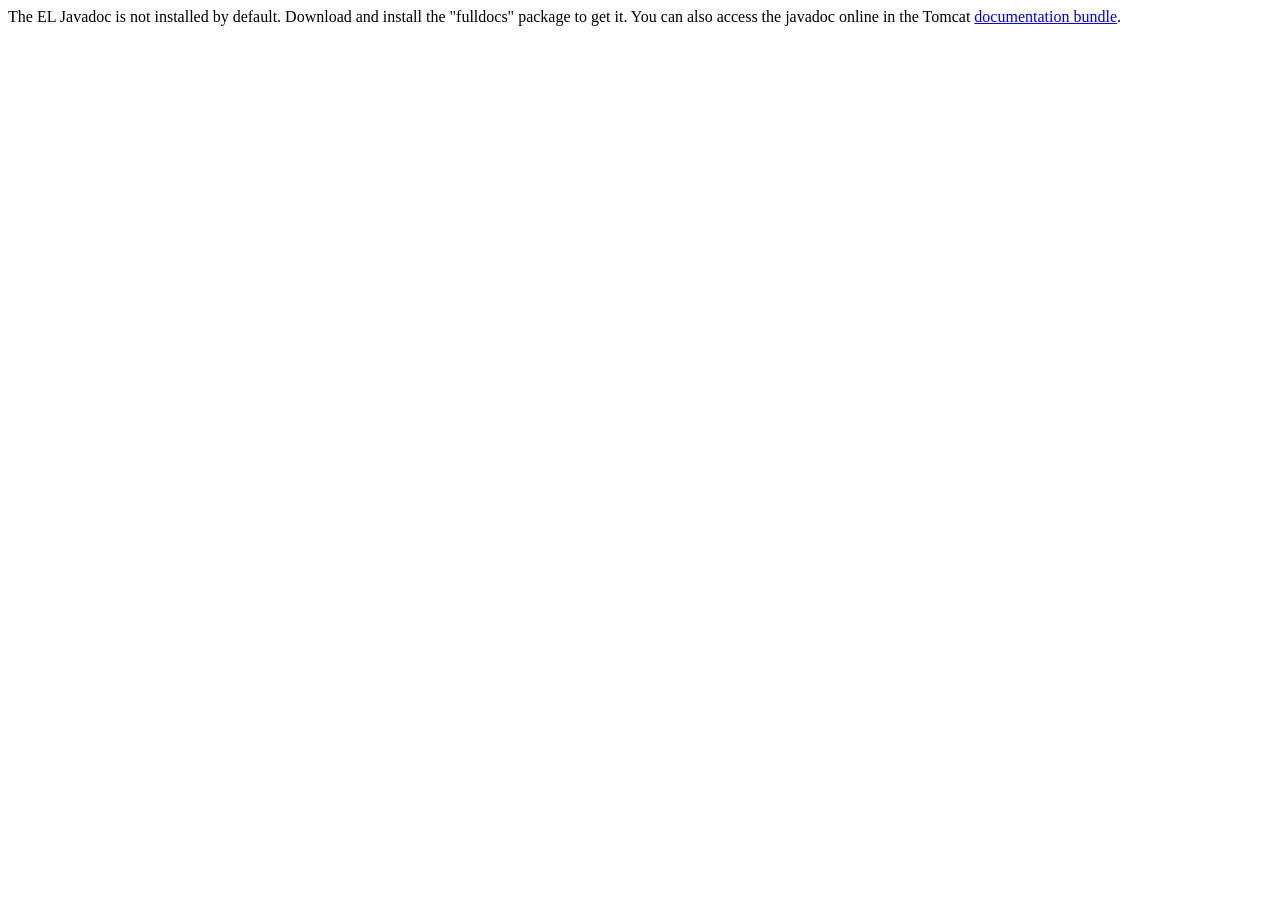
<file: webapps/docs/elapi/index.html>
<!--
  Licensed to the Apache Software Foundation (ASF) under one or more
  contributor license agreements.  See the NOTICE file distributed with
  this work for additional information regarding copyright ownership.
  The ASF licenses this file to You under the Apache License, Version 2.0
  (the "License"); you may not use this file except in compliance with
  the License.  You may obtain a copy of the License at

      http://www.apache.org/licenses/LICENSE-2.0

  Unless required by applicable law or agreed to in writing, software
  distributed under the License is distributed on an "AS IS" BASIS,
  WITHOUT WARRANTIES OR CONDITIONS OF ANY KIND, either express or implied.
  See the License for the specific language governing permissions and
  limitations under the License.
-->
<!DOCTYPE html>
<html>
    <head>
    <meta charset="UTF-8" />
    <title>API docs</title>
</head>

<body>

The EL Javadoc is not installed by default. Download and install
the "fulldocs" package to get it.

You can also access the javadoc online in the Tomcat
<a href="http://tomcat.apache.org/tomcat-8.0-doc/">
documentation bundle</a>.

</body>
</html>
</file>
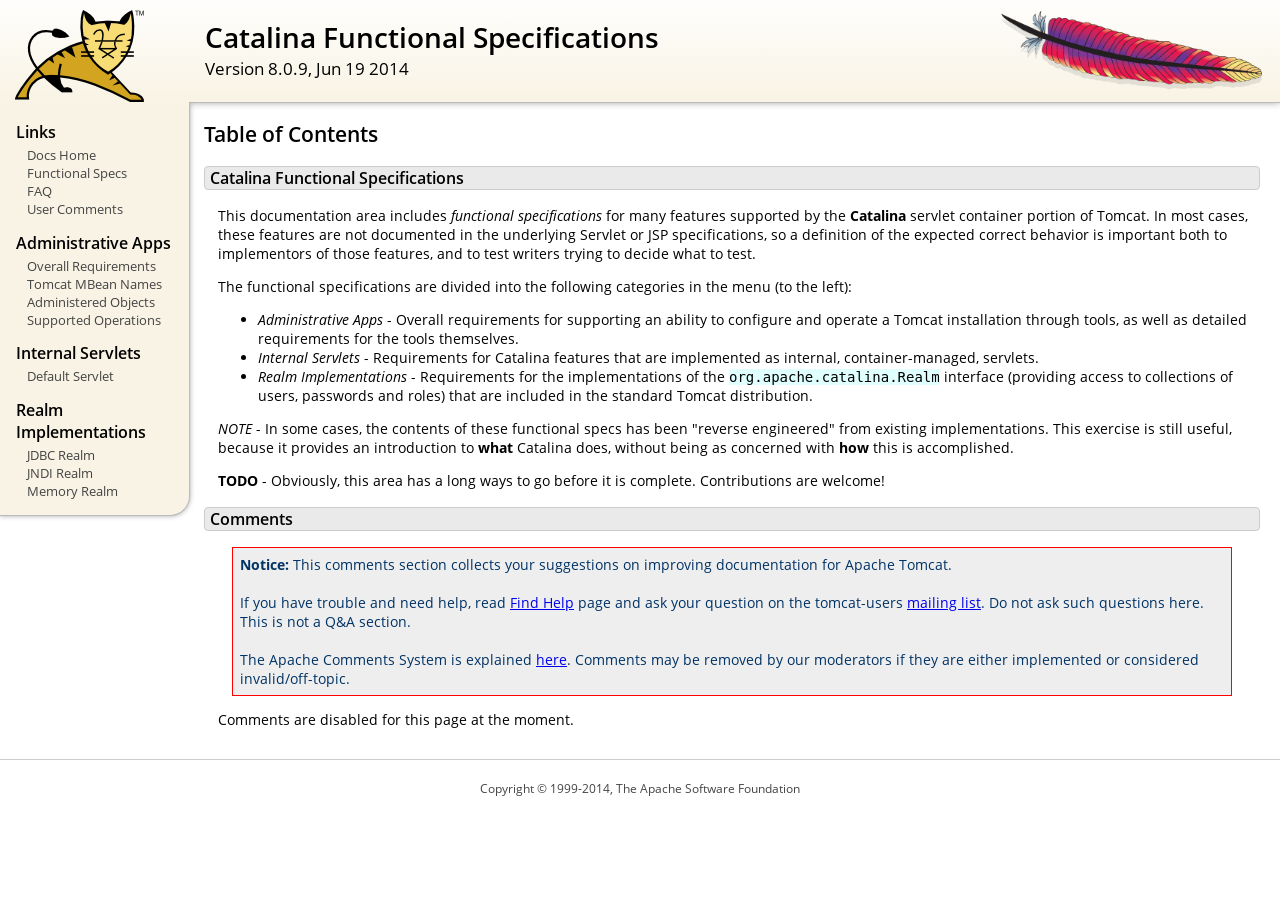
<file: webapps/docs/funcspecs/index.html>
<!DOCTYPE html SYSTEM "about:legacy-compat">
<html lang="en"><head><META http-equiv="Content-Type" content="text/html; charset=UTF-8"><link href="../images/docs-stylesheet.css" rel="stylesheet" type="text/css"><title>Catalina Functional Specifications (8.0.9) - Table of Contents</title><meta name="author" content="Craig R. McClanahan"><script type="application/javascript" data-comments-identifier="tomcat-8.0-doc/funcspecs/index">
    "use strict"; // Enable strict mode

    (function() {
      var thisScript = document.currentScript;
      if (!thisScript) { // Workaround for IE <= 11
        var scripts = document.getElementsByTagName("script");
        thisScript = scripts[scripts.length - 1];
      }
      document.addEventListener("DOMContentLoaded", (function() {
        var commentsDiv = document.getElementById("comments_thread");
        var commentsShortname = "tomcat";
        var commentsIdentifier = "http://tomcat.apache.org/" +
          thisScript.getAttribute("data-comments-identifier") + ".html";

        (function(w, d) {
          if (w.location.hostname.toLowerCase() == "tomcat.apache.org") {
            var s = d.createElement("script");
            s.type = "application/javascript";
            s.async = true;
            s.src = "https://comments.apache.org/show_comments.lua?site=" +
              encodeURIComponent(commentsShortname) +
              "&page=" + encodeURIComponent(commentsIdentifier);
            d.head.appendChild(s);
          } else {
            commentsDiv.appendChild(d.createTextNode("Comments are disabled for this page at the moment."));
          }
        })(window, document);
      }), false);
    })();
  </script></head><body><div id="wrapper"><header><div id="header"><div><div><div class="logo noPrint"><a href="http://tomcat.apache.org/"><img alt="Tomcat Home" src="../images/tomcat.png"></a></div><div style="height: 1px;"></div><div class="asfLogo noPrint"><a href="http://www.apache.org/" target="_blank"><img src="../images/asf-feather.png" alt="The Apache Software Foundation" style="width: 266px; height: 83px;"></a></div><h1>Catalina Functional Specifications</h1><div class="versionInfo">
          Version 8.0.9,
          <time datetime="2014-06-19">Jun 19 2014</time></div><div style="height: 1px;"></div><div style="clear: left;"></div></div></div></div></header><div id="middle"><div><div id="mainLeft" class="noprint"><div><nav><div><h2>Links</h2><ul><li><a href="../index.html">Docs Home</a></li><li><a href="index.html">Functional Specs</a></li><li><a href="http://wiki.apache.org/tomcat/FAQ">FAQ</a></li><li><a href="#comments_section">User Comments</a></li></ul></div><div><h2>Administrative Apps</h2><ul><li><a href="fs-admin-apps.html">Overall Requirements</a></li><li><a href="mbean-names.html">Tomcat MBean Names</a></li><li><a href="fs-admin-objects.html">Administered Objects</a></li><li><a href="fs-admin-opers.html">Supported Operations</a></li></ul></div><div><h2>Internal Servlets</h2><ul><li><a href="fs-default.html">Default Servlet</a></li></ul></div><div><h2>Realm Implementations</h2><ul><li><a href="fs-jdbc-realm.html">JDBC Realm</a></li><li><a href="fs-jndi-realm.html">JNDI Realm</a></li><li><a href="fs-memory-realm.html">Memory Realm</a></li></ul></div></nav></div></div><div id="mainRight"><div id="content"><h2>Table of Contents</h2><h3 id="Catalina_Functional_Specifications">Catalina Functional Specifications</h3><div class="text">

<p>This documentation area includes <em>functional specifications</em> for
many features supported by the <strong>Catalina</strong> servlet container
portion of Tomcat.  In most cases, these features are not documented in the
underlying Servlet or JSP specifications, so a definition of the expected
correct behavior is important both to implementors of those features, and to
test writers trying to decide what to test.</p>

<p>The functional specifications are divided into the following categories
in the menu (to the left):</p>
<ul>
<li><em>Administrative Apps</em> - Overall requirements for supporting an
    ability to configure and operate a Tomcat installation through tools,
    as well as detailed requirements for the tools themselves.</li>
<li><em>Internal Servlets</em> - Requirements for Catalina features that are
    implemented as internal, container-managed, servlets.</li>
<li><em>Realm Implementations</em> - Requirements for the implementations of
    the <code>org.apache.catalina.Realm</code> interface (providing access to
    collections of users, passwords and roles) that are included in the
    standard Tomcat distribution.</li>
</ul>

<p><em>NOTE</em> - In some cases, the contents of these functional specs has
been "reverse engineered" from existing implementations.  This exercise is
still useful, because it provides an introduction to <strong>what</strong>
Catalina does, without being as concerned with <strong>how</strong> this is
accomplished.</p>

<p><strong>TODO</strong> - Obviously, this area has a long ways to go before
it is complete.  Contributions are welcome!</p>

</div><div class="noprint"><h3 id="comments_section">
                  Comments
                </h3><div class="text"><p class="notice"><strong>Notice: </strong>This comments section collects your suggestions
                    on improving documentation for Apache Tomcat.<br><br>
                    If you have trouble and need help, read
                    <a href="http://tomcat.apache.org/findhelp.html">Find Help</a> page
                    and ask your question on the tomcat-users
                    <a href="http://tomcat.apache.org/lists.html">mailing list</a>.
                    Do not ask such questions here. This is not a Q&amp;A section.<br><br>
                    The Apache Comments System is explained <a href="../comments.html">here</a>.
                    Comments may be removed by our moderators if they are either
                    implemented or considered invalid/off-topic.
                  </p><div id="comments_thread"></div></div></div></div></div></div></div><footer><div id="footer">
    Copyright &copy; 1999-2014, The Apache Software Foundation
  </div></footer></div></body></html>
</file>
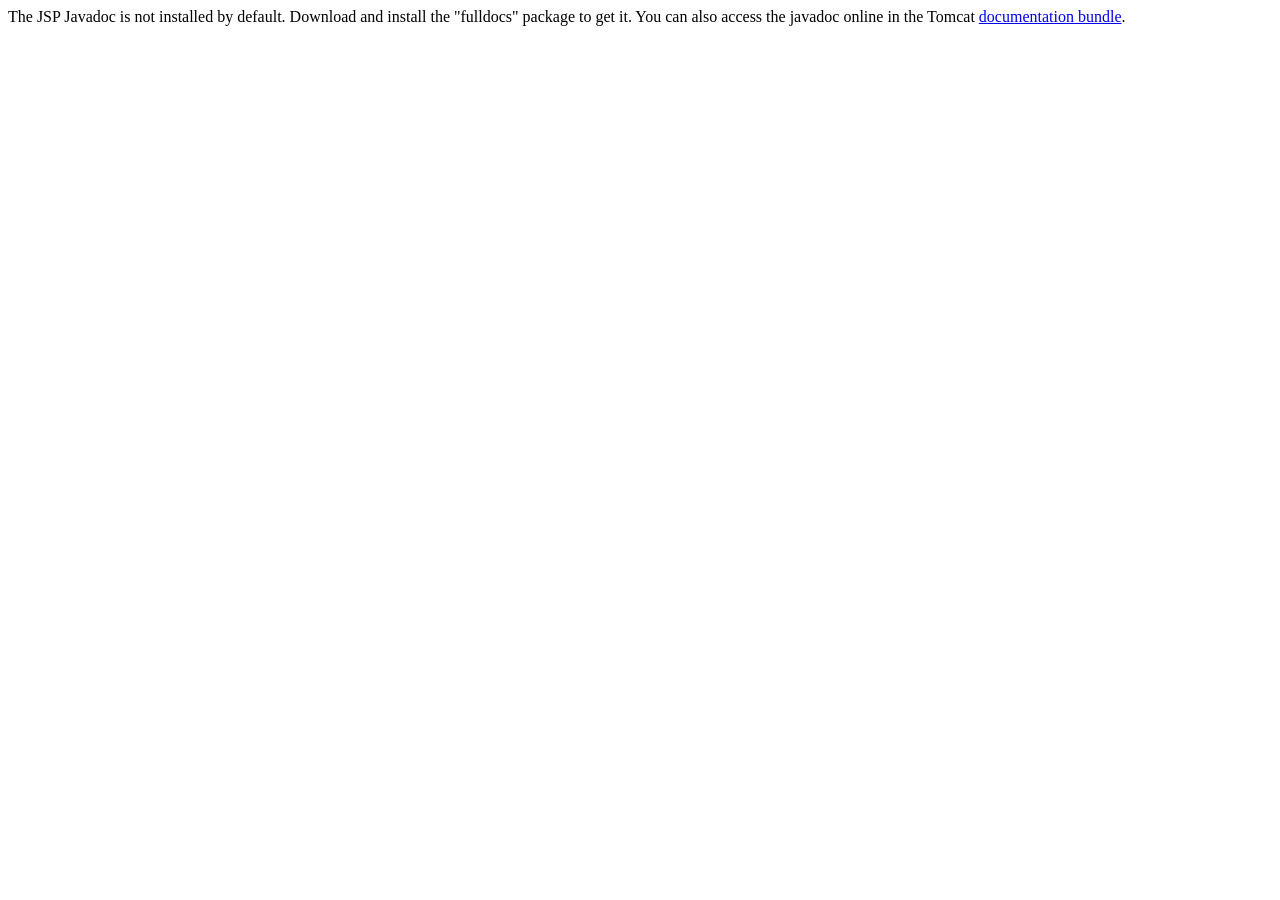
<file: webapps/docs/jspapi/index.html>
<!--
  Licensed to the Apache Software Foundation (ASF) under one or more
  contributor license agreements.  See the NOTICE file distributed with
  this work for additional information regarding copyright ownership.
  The ASF licenses this file to You under the Apache License, Version 2.0
  (the "License"); you may not use this file except in compliance with
  the License.  You may obtain a copy of the License at

      http://www.apache.org/licenses/LICENSE-2.0

  Unless required by applicable law or agreed to in writing, software
  distributed under the License is distributed on an "AS IS" BASIS,
  WITHOUT WARRANTIES OR CONDITIONS OF ANY KIND, either express or implied.
  See the License for the specific language governing permissions and
  limitations under the License.
-->
<!DOCTYPE html>
<html>
    <head>
    <meta charset="UTF-8" />
    <title>API docs</title>
</head>

<body>

The JSP Javadoc is not installed by default. Download and install
the "fulldocs" package to get it.

You can also access the javadoc online in the Tomcat
<a href="http://tomcat.apache.org/tomcat-8.0-doc/">
documentation bundle</a>.

</body>
</html>
</file>
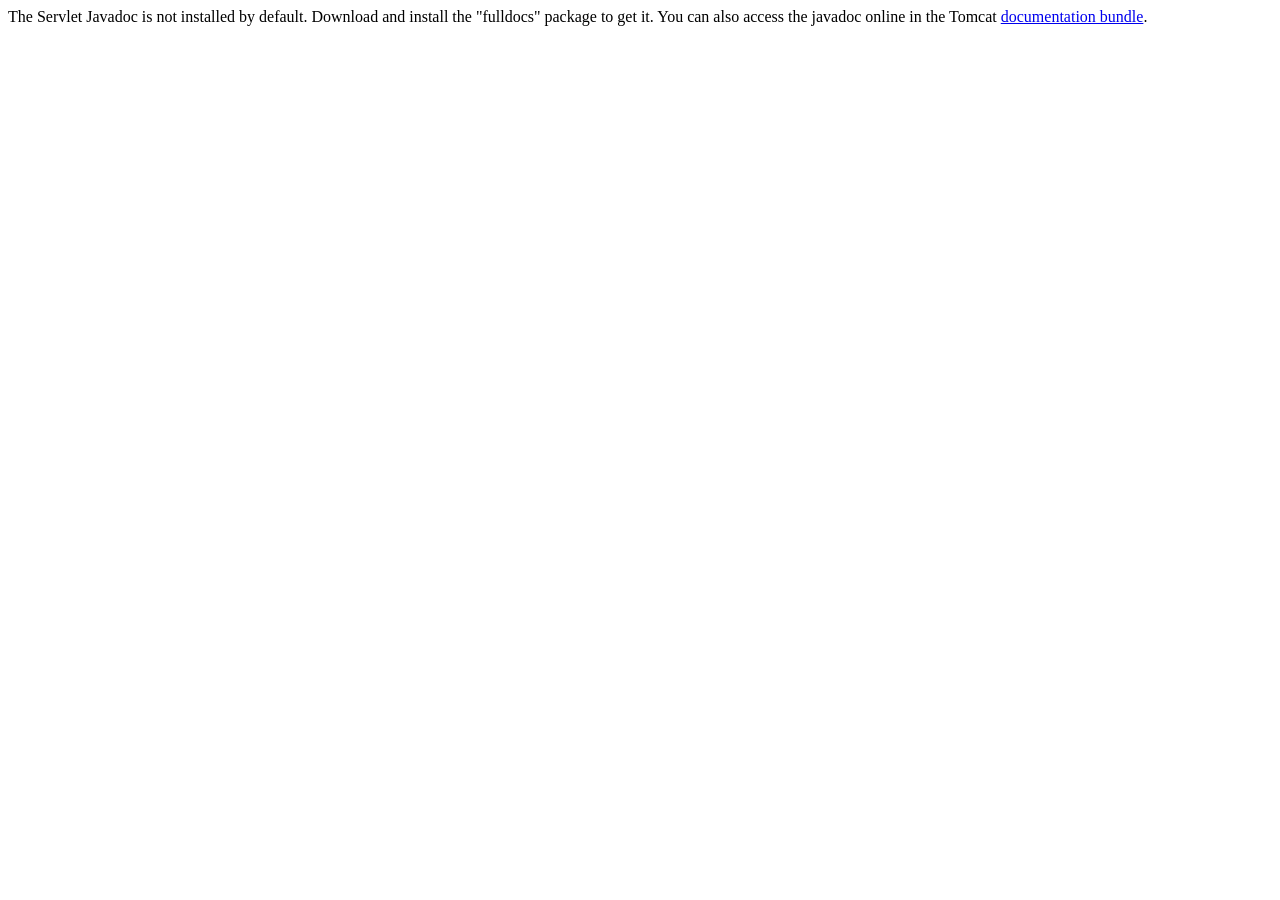
<file: webapps/docs/servletapi/index.html>
<!--
  Licensed to the Apache Software Foundation (ASF) under one or more
  contributor license agreements.  See the NOTICE file distributed with
  this work for additional information regarding copyright ownership.
  The ASF licenses this file to You under the Apache License, Version 2.0
  (the "License"); you may not use this file except in compliance with
  the License.  You may obtain a copy of the License at

      http://www.apache.org/licenses/LICENSE-2.0

  Unless required by applicable law or agreed to in writing, software
  distributed under the License is distributed on an "AS IS" BASIS,
  WITHOUT WARRANTIES OR CONDITIONS OF ANY KIND, either express or implied.
  See the License for the specific language governing permissions and
  limitations under the License.
-->
<!DOCTYPE html>
<html>
    <head>
    <meta charset="UTF-8" />
    <title>API docs</title>
</head>

<body>

The Servlet Javadoc is not installed by default. Download and install
the "fulldocs" package to get it.

You can also access the javadoc online in the Tomcat
<a href="http://tomcat.apache.org/tomcat-8.0-doc/">
documentation bundle</a>.

</body>
</html>
</file>
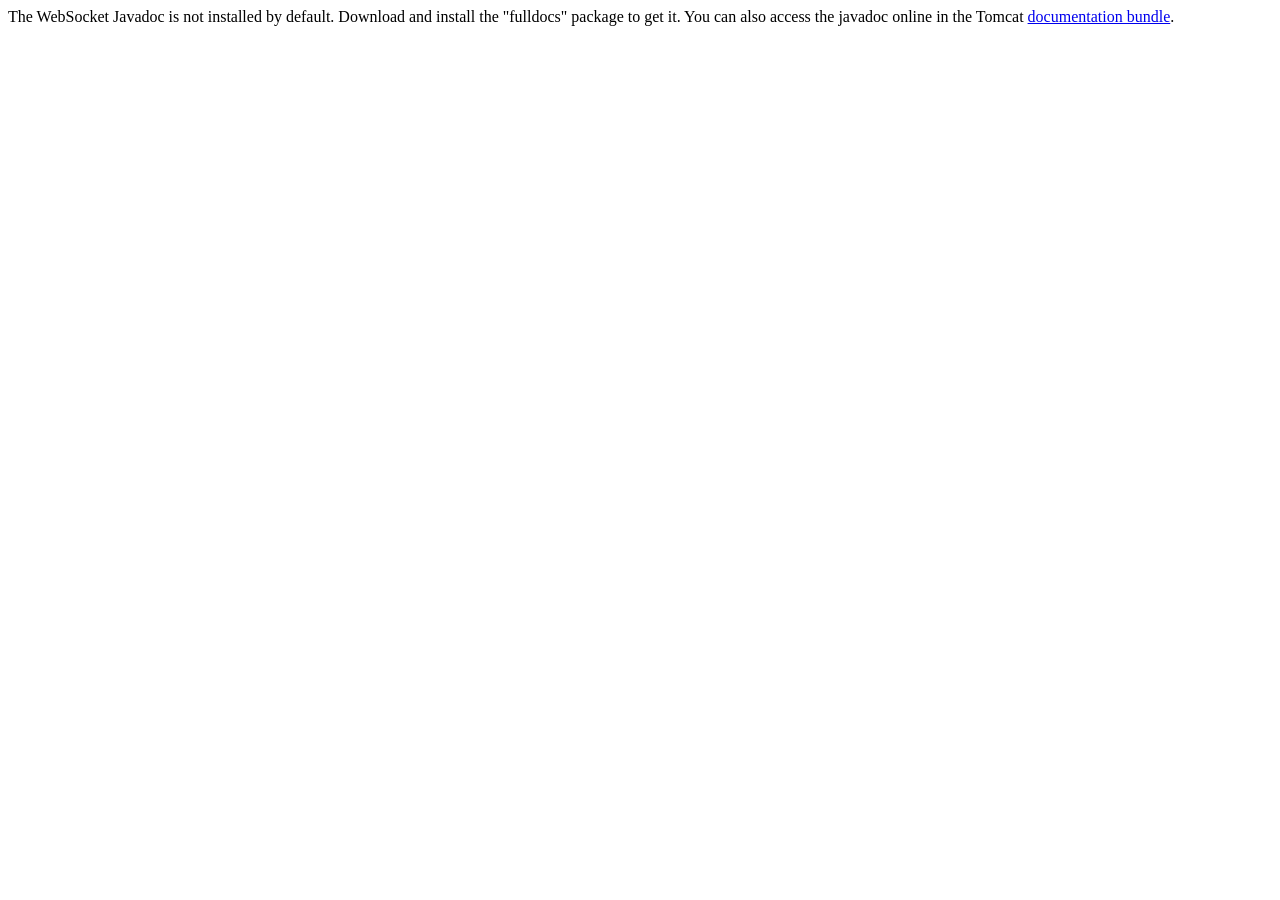
<file: webapps/docs/websocketapi/index.html>
<!--
  Licensed to the Apache Software Foundation (ASF) under one or more
  contributor license agreements.  See the NOTICE file distributed with
  this work for additional information regarding copyright ownership.
  The ASF licenses this file to You under the Apache License, Version 2.0
  (the "License"); you may not use this file except in compliance with
  the License.  You may obtain a copy of the License at

      http://www.apache.org/licenses/LICENSE-2.0

  Unless required by applicable law or agreed to in writing, software
  distributed under the License is distributed on an "AS IS" BASIS,
  WITHOUT WARRANTIES OR CONDITIONS OF ANY KIND, either express or implied.
  See the License for the specific language governing permissions and
  limitations under the License.
-->
<!DOCTYPE html>
<html>
    <head>
    <meta charset="UTF-8" />
    <title>API docs</title>
</head>

<body>

The WebSocket Javadoc is not installed by default. Download and install
the "fulldocs" package to get it.

You can also access the javadoc online in the Tomcat
<a href="http://tomcat.apache.org/tomcat-8.0-doc/">
documentation bundle</a>.

</body>
</html>
</file>
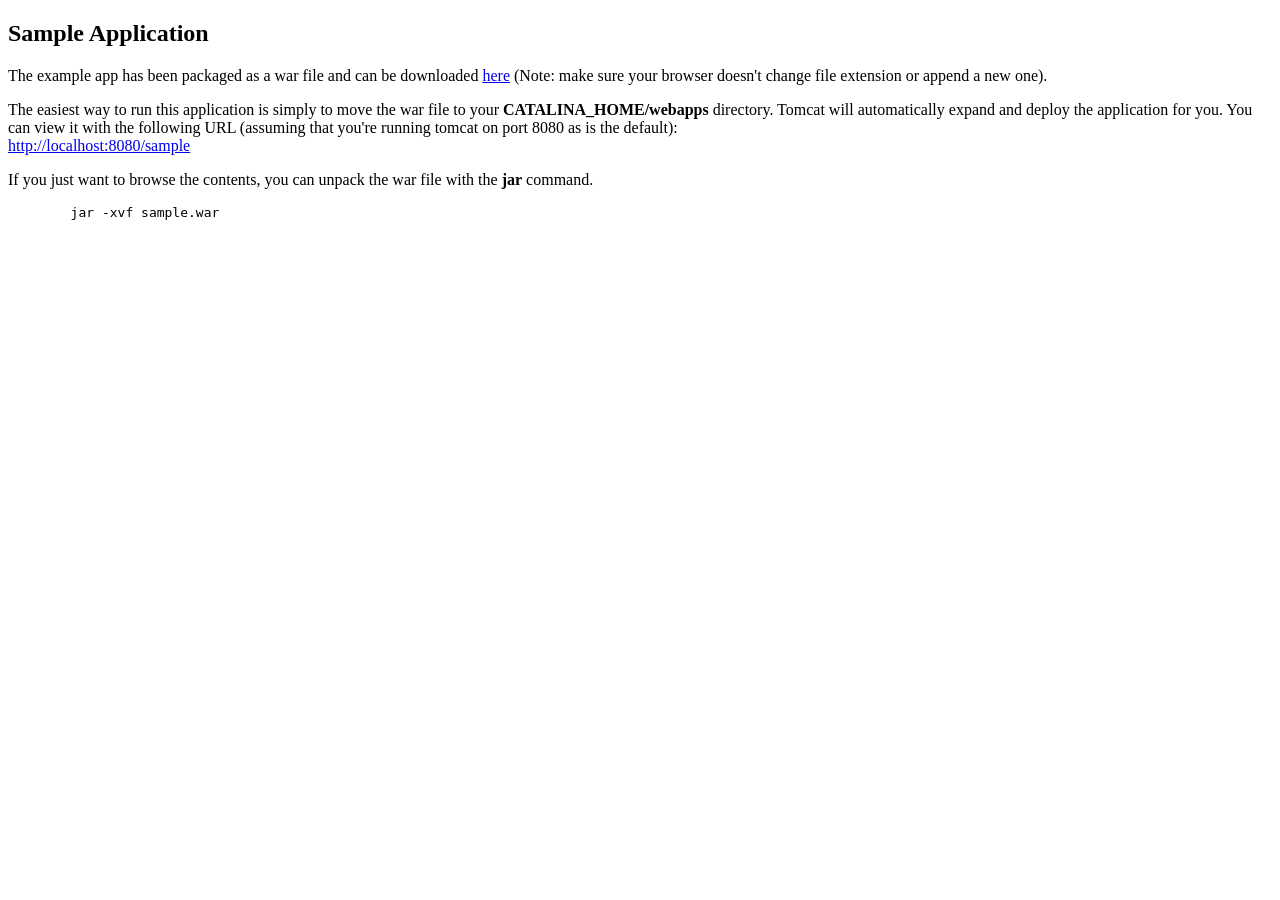
<file: webapps/docs/appdev/sample/index.html>
<!DOCTYPE html>
<!--
  Licensed to the Apache Software Foundation (ASF) under one or more
  contributor license agreements.  See the NOTICE file distributed with
  this work for additional information regarding copyright ownership.
  The ASF licenses this file to You under the Apache License, Version 2.0
  (the "License"); you may not use this file except in compliance with
  the License.  You may obtain a copy of the License at

      http://www.apache.org/licenses/LICENSE-2.0

  Unless required by applicable law or agreed to in writing, software
  distributed under the License is distributed on an "AS IS" BASIS,
  WITHOUT WARRANTIES OR CONDITIONS OF ANY KIND, either express or implied.
  See the License for the specific language governing permissions and
  limitations under the License.
-->
<html>
<head>
<meta charset="UTF-8" />
<meta name="author" content="Ben Souther" />
<title>Sample Application</title>
</head>
<body>
<h2>Sample Application</h2>
      <p>
        The example app has been packaged as a war file and can be downloaded
        <a href="sample.war">here</a> (Note: make sure your browser doesn't
        change file extension or append a new one).
      </p>
      <p>
        The easiest way to run this application is simply to move the war file
        to your <b>CATALINA_HOME/webapps</b> directory. Tomcat will automatically
        expand and deploy the application for you. You can view it with the
        following URL (assuming that you're running tomcat on port 8080
        as is the default):
        <br />
        <a href="http://localhost:8080/sample">http://localhost:8080/sample</a>
      </p>
      <p>
        If you just want to browse the contents, you can unpack the war file
        with the <b>jar</b> command.
      </p>
      <pre>
        jar -xvf sample.war
      </pre>
</body>
</html>
</file>
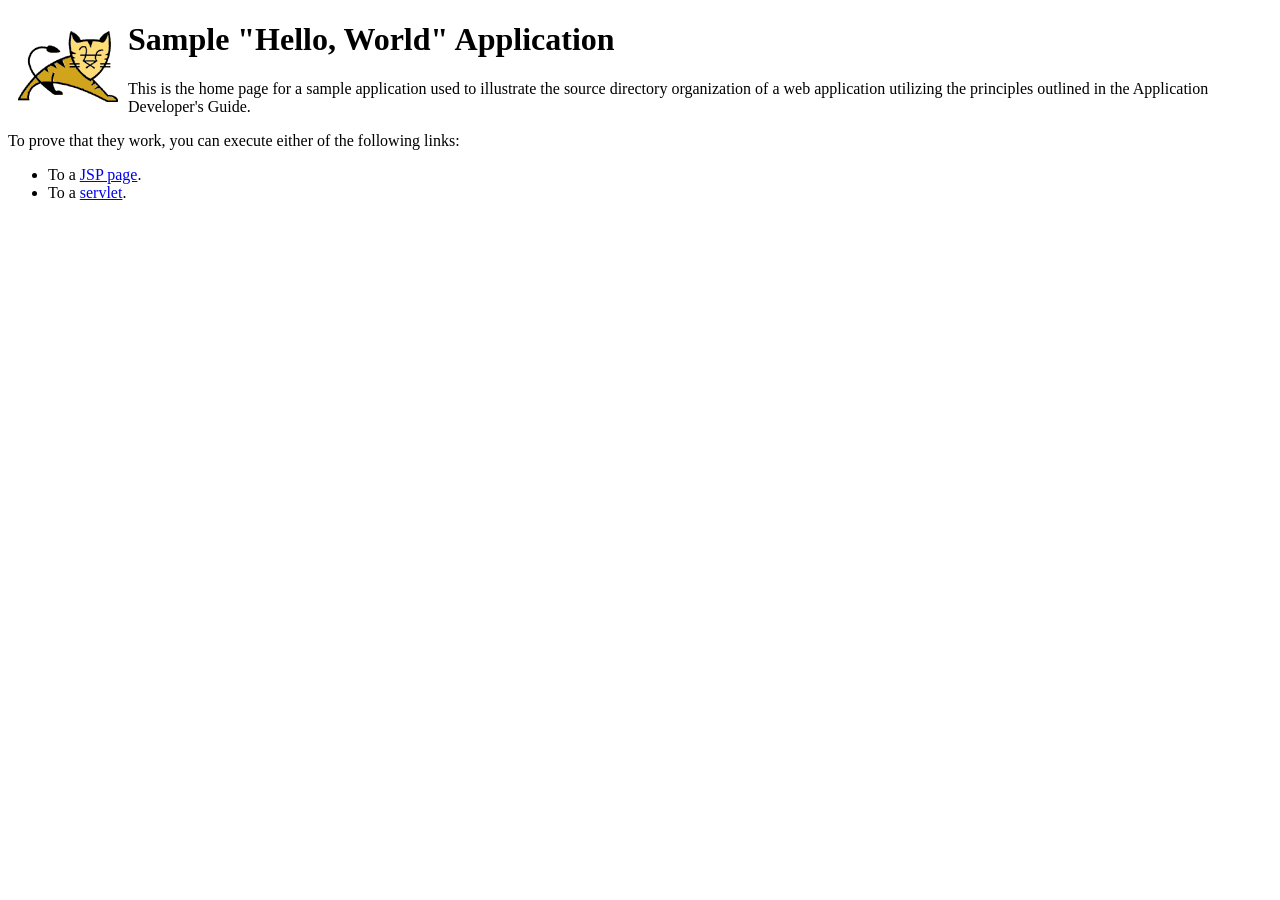
<file: webapps/docs/appdev/sample/web/index.html>
<!DOCTYPE html><!--
  Licensed to the Apache Software Foundation (ASF) under one or more
  contributor license agreements.  See the NOTICE file distributed with
  this work for additional information regarding copyright ownership.
  The ASF licenses this file to You under the Apache License, Version 2.0
  (the "License"); you may not use this file except in compliance with
  the License.  You may obtain a copy of the License at

      http://www.apache.org/licenses/LICENSE-2.0

  Unless required by applicable law or agreed to in writing, software
  distributed under the License is distributed on an "AS IS" BASIS,
  WITHOUT WARRANTIES OR CONDITIONS OF ANY KIND, either express or implied.
  See the License for the specific language governing permissions and
  limitations under the License.
-->
<html>
<head>
<meta charset="UTF-8" />
<title>Sample "Hello, World" Application</title>
</head>
<body>

<div style="float: left; padding: 10px;">
<img src="images/tomcat.gif" alt="" />
</div>
<h1>Sample "Hello, World" Application</h1>
<p>This is the home page for a sample application used to illustrate the
source directory organization of a web application utilizing the principles
outlined in the Application Developer's Guide.

<p>To prove that they work, you can execute either of the following links:</p>
<ul>
<li>To a <a href="hello.jsp">JSP page</a>.</li>
<li>To a <a href="hello">servlet</a>.</li>
</ul>

</body>
</html>
</file>
<file: webapps/docs/images/docs-stylesheet.css>
@charset "utf-8";
/*
  Licensed to the Apache Software Foundation (ASF) under one or more
  contributor license agreements.  See the NOTICE file distributed with
  this work for additional information regarding copyright ownership.
  The ASF licenses this file to You under the Apache License, Version 2.0
  (the "License"); you may not use this file except in compliance with
  the License.  You may obtain a copy of the License at

      http://www.apache.org/licenses/LICENSE-2.0

  Unless required by applicable law or agreed to in writing, software
  distributed under the License is distributed on an "AS IS" BASIS,
  WITHOUT WARRANTIES OR CONDITIONS OF ANY KIND, either express or implied.
  See the License for the specific language governing permissions and
  limitations under the License.
*/

/* Fonts */
@import url("fonts/fonts.css");

/* General style */

h1, h2, h3, h4, h5, h6, th {
  font-weight: 600;
}

body {
  margin: 0;
}

body, input {
  font-family: 'Open Sans', sans-serif;
  font-size: 10.5pt;
}

code, pre {
  font-family: Consolas, monospace;
}

img {
  border: 0;
}

table {
  border-collapse: collapse;
  text-align: left;
}
table *:not(table) {
  /* Prevent border-collapsing for table child elements like <div> */
  border-collapse: separate;
}

th {
  text-align: left;
}

main {
  /* Remove this once all IEs support <main> element */
  display: block;
}


/* Layout */

#wrapper {
  min-width: 400px;
}

#header {
  border-bottom: 1px solid #bbb;
}

@media not print {
    #header {
        box-shadow: 0 0 7px #aaa;
    }
}

#header > div {
  padding-left: 15px;
  padding-right: 15px;

  /* Work-around for old browsers: */
  background-color: #F8F3E4;
  background: linear-gradient(to bottom, #ffffff -10%, #F8F3E4 100%);
  position: relative;
}

#header .logo {
  float: left;
  padding-top: 10px;
  min-width: 190px;
}

#header .logo  img{
  /* To avoid that the Font Descender being added to the parent div's height */
  vertical-align: middle;
}

#header .asfLogo {
  float: right;
  position: relative;
  top: 8px;
}

#header h1 {
  margin-top: 0.6em;
  margin-bottom: 0;
}

#header .versionInfo {
  font-size: 13pt;
  margin-bottom: 1em;
}

#middle {
  display: table;
  table-layout: fixed;
  margin: 0;
  width: 100%;
}
#middle > div { display: table-row; }
#middle > div > div { display: table-cell; vertical-align: top; }



#mainLeft {
  width: 190px;
}

#mainLeft > div {
  margin-top: -1px; /* to overwrite border of element above */
  padding-left: 16px;
  padding-right: 14px;
  padding-top: 6px;
  padding-bottom: 15px;
  background-color: #F8F3E4;
  border-right: 1px solid #bbb;
  border-bottom: 1px solid #bbb;
  font-size: 10pt;
  border-bottom-right-radius: 20px;
  box-shadow: 0 0 5px #aaa;
}

#mainLeft h2 {
  margin-bottom: 0.2em;
  font-size: 1.2em;
}

#mainLeft ul {
  padding: 0;
  margin: 0;
  list-style-type: none;
}

#mainLeft ul a {
  text-indent: -0.6em;
  padding-left: 1.4em;
  display: block;
  text-decoration: none;
  color: #444;
}
#mainLeft ul a:hover {
  color: #000;
  background-color: #D1c9b9;
}

#mainRight {
  padding-left: 14px;
  padding-right: 20px;

}

#footer {
  margin-top: 30px;
  padding-top: 20px;
  padding-bottom: 20px;
  padding-left: 20px;
  padding-right: 20px;
  border-top: 1px solid #ccc;
  color: #444;
  text-align: center;
  /* font-style: italic; */
  font-size: 9pt;
}


/* Content */

#content div.text {
  padding-left: 1em;
  padding-left: 1em;
}

#content h3, #content h4, #content h5, #content h6 {
  padding-left: 5px;
  padding-right: 5px;
  background-color: #eaeaea;
}

@media not print {
    #content h3, #content h4, #content h5, #content h6 {
        border: 1px solid #ccc;
        border-radius: 4px;
    }
}

#content h4, #content h5, #content h6 {
  background-color: #f6f6f6;
}

code {
  background-color: rgb(224,255,255);
}

div.codeBox pre code, code.attributeName, code.propertyName, code.noHighlight, .noHighlight code {
  background-color: transparent;
}
div.codeBox {
  overflow: auto;
  margin: 1em 0;
}
div.codeBox pre {
  margin: 0;
  padding: 4px;
  border: 1px solid #999;
  border-radius: 5px;
  background-color: #eff8ff;
  display: table; /* To prevent <pre>s from taking the complete available width. */
  /*
  When it is officially supported, use the following CSS instead of display: table
  to prevent big <pre>s from exceeding the browser window:
  max-width: available;
  width: min-content;
  */
}

div.codeBox pre.wrap {
  white-space: pre-wrap;
}


table.defaultTable tr, table.detail-table tr {
    border: 1px solid #CCC;
}

table.defaultTable tr:nth-child(even), table.detail-table tr:nth-child(even) {
    background-color: #FAFBFF;
}

table.defaultTable tr:nth-child(odd), table.detail-table tr:nth-child(odd) {
    background-color: #EEEFFF;
}

table.defaultTable th, table.detail-table th {
  background-color: #88b;
  color: #fff;
}

table.defaultTable th, table.defaultTable td, table.detail-table th, table.detail-table td {
  padding: 5px 8px;
}


p.notice {
  border: 1px solid rgb(255, 0, 0);
  background-color: rgb(238, 238, 238);
  color: rgb(0, 51, 102);
  padding: 0.5em;
  margin: 1em 2em 1em 1em;
}


/* Changelog-Styles */

ul.changelog {
  padding-left: 1em;
  list-style-type: none;
}

ul.changelog  li{
  padding-top: 5px;
  padding-bottom: 5px;
}

ul.changelog img {
  vertical-align: middle
}


/* Printer-only Styles */
@media print {
    .noPrint { display: none; }
    #middle > div > div#mainLeft { display: none; }
    a { color: inherit; text-decoration: none; }
}

/* Fix for Comments section which contains a <h4> */
#comments_thread h1, #comments_thread h2, #comments_thread h3, #comments_thread h4, #comments_thread h5, #comments_thread h6 {
    border: none;
    background-color: transparent;
}
</file>
